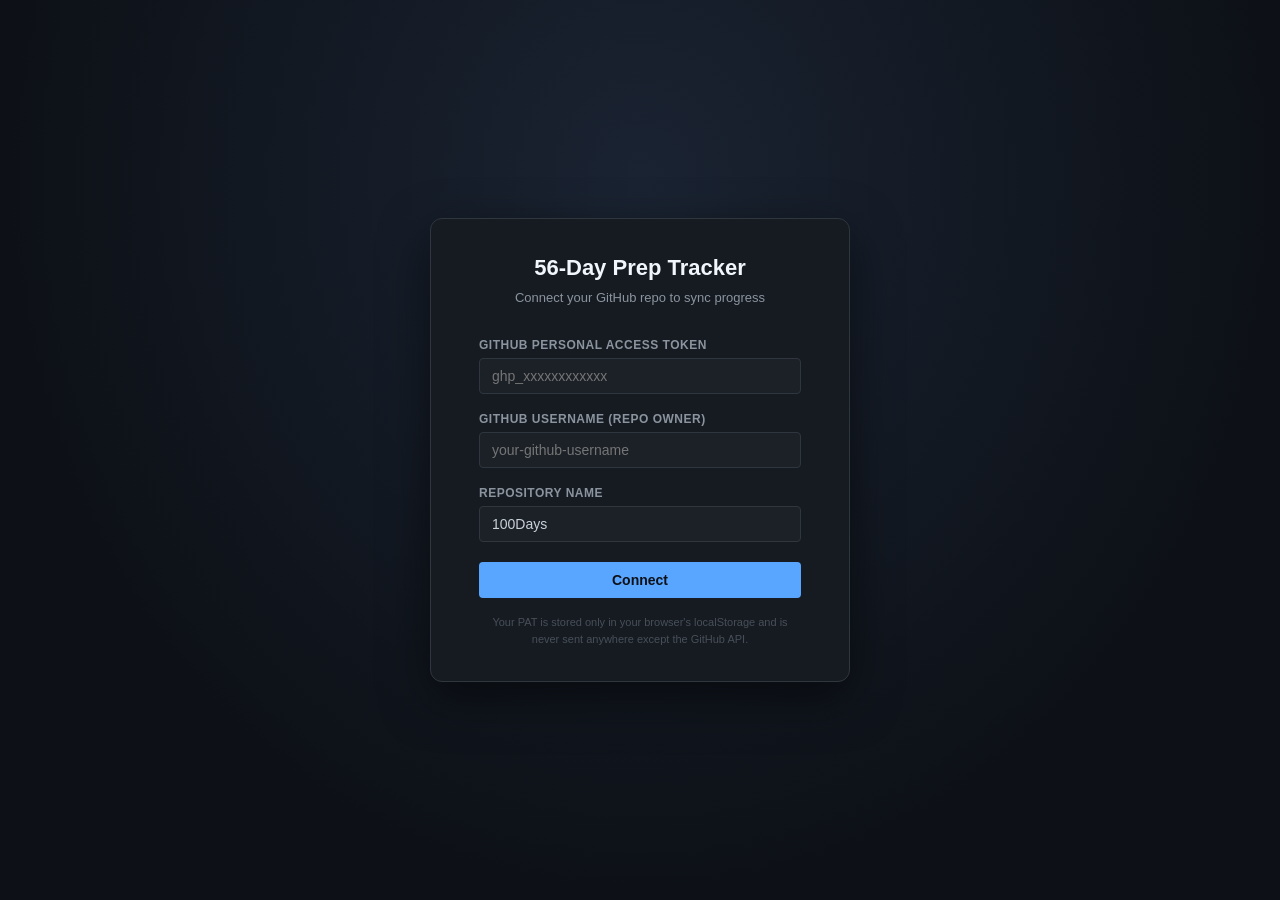
<file: index.html>
<!DOCTYPE html>
<html lang="en">
<head>
  <meta charset="UTF-8">
  <meta name="viewport" content="width=device-width, initial-scale=1.0">
  <meta name="description" content="56-Day Interview Prep Tracker — Track your DSA, theory, and review progress day by day.">
  <meta name="theme-color" content="#0d1117">
  <meta name="apple-mobile-web-app-capable" content="yes">
  <meta name="apple-mobile-web-app-status-bar-style" content="black-translucent">
  <meta name="apple-mobile-web-app-title" content="PrepTracker">
  <link rel="apple-touch-icon" href="icon-192.png">
  <title>56-Day Prep Tracker</title>
  <link rel="stylesheet" href="app.css">
</head>
<body>

<noscript>
  <div style="text-align:center;padding:80px 24px;font-family:sans-serif;background:#0d1117;color:#c9d1d9;min-height:100vh;">
    <h1 style="font-size:24px;margin-bottom:12px;">JavaScript Required</h1>
    <p>56-Day Prep Tracker requires JavaScript to run. Please enable JavaScript in your browser settings.</p>
  </div>
</noscript>

<!-- ── Offline banner ──────────────────────────────────────── -->
<div id="offline-banner" class="hidden" role="status" aria-live="polite">
  <span>⚠ You're offline — changes will sync when reconnected</span>
</div>

<!-- ══════════════════════════════════════════════════════════
     LOGIN SCREEN
══════════════════════════════════════════════════════════ -->
<div id="login-screen">
  <div class="login-card">
    <h1>56-Day Prep Tracker</h1>
    <p class="login-subtitle">Connect your GitHub repo to sync progress</p>

    <div id="login-error" class="login-error" role="alert" aria-live="assertive"></div>

    <form id="login-form" novalidate>
      <div class="form-group">
        <label for="input-pat">GitHub Personal Access Token</label>
        <input
          type="password"
          id="input-pat"
          placeholder="ghp_xxxxxxxxxxxx"
          autocomplete="off"
          required
          aria-describedby="pat-hint"
        >
      </div>
      <div class="form-group">
        <label for="input-owner">GitHub Username (repo owner)</label>
        <input
          type="text"
          id="input-owner"
          placeholder="your-github-username"
          autocomplete="off"
          required
        >
      </div>
      <div class="form-group">
        <label for="input-repo">Repository Name</label>
        <input
          type="text"
          id="input-repo"
          placeholder="100Days"
          value="100Days"
          autocomplete="off"
          required
        >
      </div>
      <button type="submit" class="btn-primary" id="btn-connect">Connect</button>
    </form>

    <p class="login-note" id="pat-hint">Your PAT is stored only in your browser's localStorage and is never sent anywhere except the GitHub API.</p>
  </div>
</div>

<!-- ══════════════════════════════════════════════════════════
     MAIN APP
══════════════════════════════════════════════════════════ -->
<div id="app" class="hidden">

  <!-- ── Loading overlay ────────────────────────────────── -->
  <div id="loading-overlay" class="hidden">
    <div class="loading-spinner">⟳</div>
    <div class="loading-text">Loading progress…</div>
  </div>

  <!-- ── Header ─────────────────────────────────────────── -->
  <header id="app-header">
    <!-- Mobile hamburger -->
    <button class="btn-hamburger" id="btn-hamburger" aria-label="Toggle sidebar" aria-expanded="false" aria-controls="sidebar">
      <span></span><span></span><span></span>
    </button>

    <div class="header-title">
      <span>56-Day Prep</span>
    </div>

    <div class="header-center">
      <div class="day-counter" id="header-day-info">Day <span>1</span> / 56</div>
      <div class="header-progress-wrap">
        <div class="progress-bar-outer" role="progressbar" aria-valuemin="0" aria-valuemax="100" aria-valuenow="0" aria-label="Overall progress">
          <div class="progress-bar-inner" id="header-progress-bar" style="width:0%"></div>
        </div>
        <div class="progress-pct" id="header-progress-pct">0%</div>
      </div>
    </div>

    <div class="header-right">
      <div class="streak-badge" id="header-streak" title="Current streak">🔥 0</div>
      <div class="last-synced" id="last-synced" title="Last synced time"></div>
      <button class="btn-sync" id="btn-sync" title="Sync to GitHub (Ctrl+S)">↑ Sync</button>
      <button class="btn-ghost" id="btn-logout">Logout</button>
    </div>
  </header>

  <!-- ── Sidebar overlay (mobile) ──────────────────────── -->
  <div id="sidebar-overlay" class="hidden" aria-hidden="true"></div>

  <!-- ── App Body ───────────────────────────────────────── -->
  <div id="app-body">

    <!-- Sidebar -->
    <nav id="sidebar" aria-label="Day navigation">
      <!-- Search -->
      <div class="sidebar-search-wrap">
        <input
          type="search"
          id="sidebar-search"
          class="sidebar-search"
          placeholder="Search days…"
          aria-label="Search days by keyword"
          autocomplete="off"
        >
      </div>
      <!-- Day list rendered by App.Render.sidebar() -->
      <div id="sidebar-list"></div>
    </nav>

    <!-- Main Content -->
    <main id="main-content">

      <!-- Tab Bar -->
      <div class="tab-bar" role="tablist" aria-label="Content tabs">
        <button class="tab-btn active" role="tab" aria-selected="true"  data-tab="today"    id="tab-today">Today</button>
        <button class="tab-btn"        role="tab" aria-selected="false" data-tab="problems" id="tab-problems">All Problems</button>
        <button class="tab-btn"        role="tab" aria-selected="false" data-tab="patterns" id="tab-patterns">DSA Notes</button>
      </div>

      <!-- ── TODAY TAB ───────────────────────────────────── -->
      <div id="day-view" role="tabpanel" aria-labelledby="tab-today">
        <!-- Rendered by App.Render.dayView() -->
      </div>

      <!-- ── ALL PROBLEMS TAB ────────────────────────────── -->
      <div id="all-problems-view" role="tabpanel" aria-labelledby="tab-problems" class="hidden">
        <!-- Rendered by App.Render.allProblems() -->
      </div>

      <!-- ── DSA NOTES TAB ──────────────────────────────── -->
      <div id="dsa-notes-view" role="tabpanel" aria-labelledby="tab-patterns" class="hidden">
        <div id="patterns-grid" class="patterns-grid">
          <!-- Rendered by App.Render.patternCards() -->
        </div>
      </div>

    </main>
  </div>

  <!-- Save status indicator -->
  <div id="save-status" aria-live="polite"></div>

  <!-- Toast container — stacking toasts rendered here -->
  <div id="toast-container" aria-live="assertive" aria-atomic="false"></div>

</div>

<!-- ════════════════════════════════════════════════════════
     Scripts — load data files first, then app logic
════════════════════════════════════════════════════════ -->
<script src="github-api.js"></script>
<script src="markdown.js"></script>
<script src="checklist-data.js"></script>
<script src="app.js"></script>

</body>
</html>
</file>
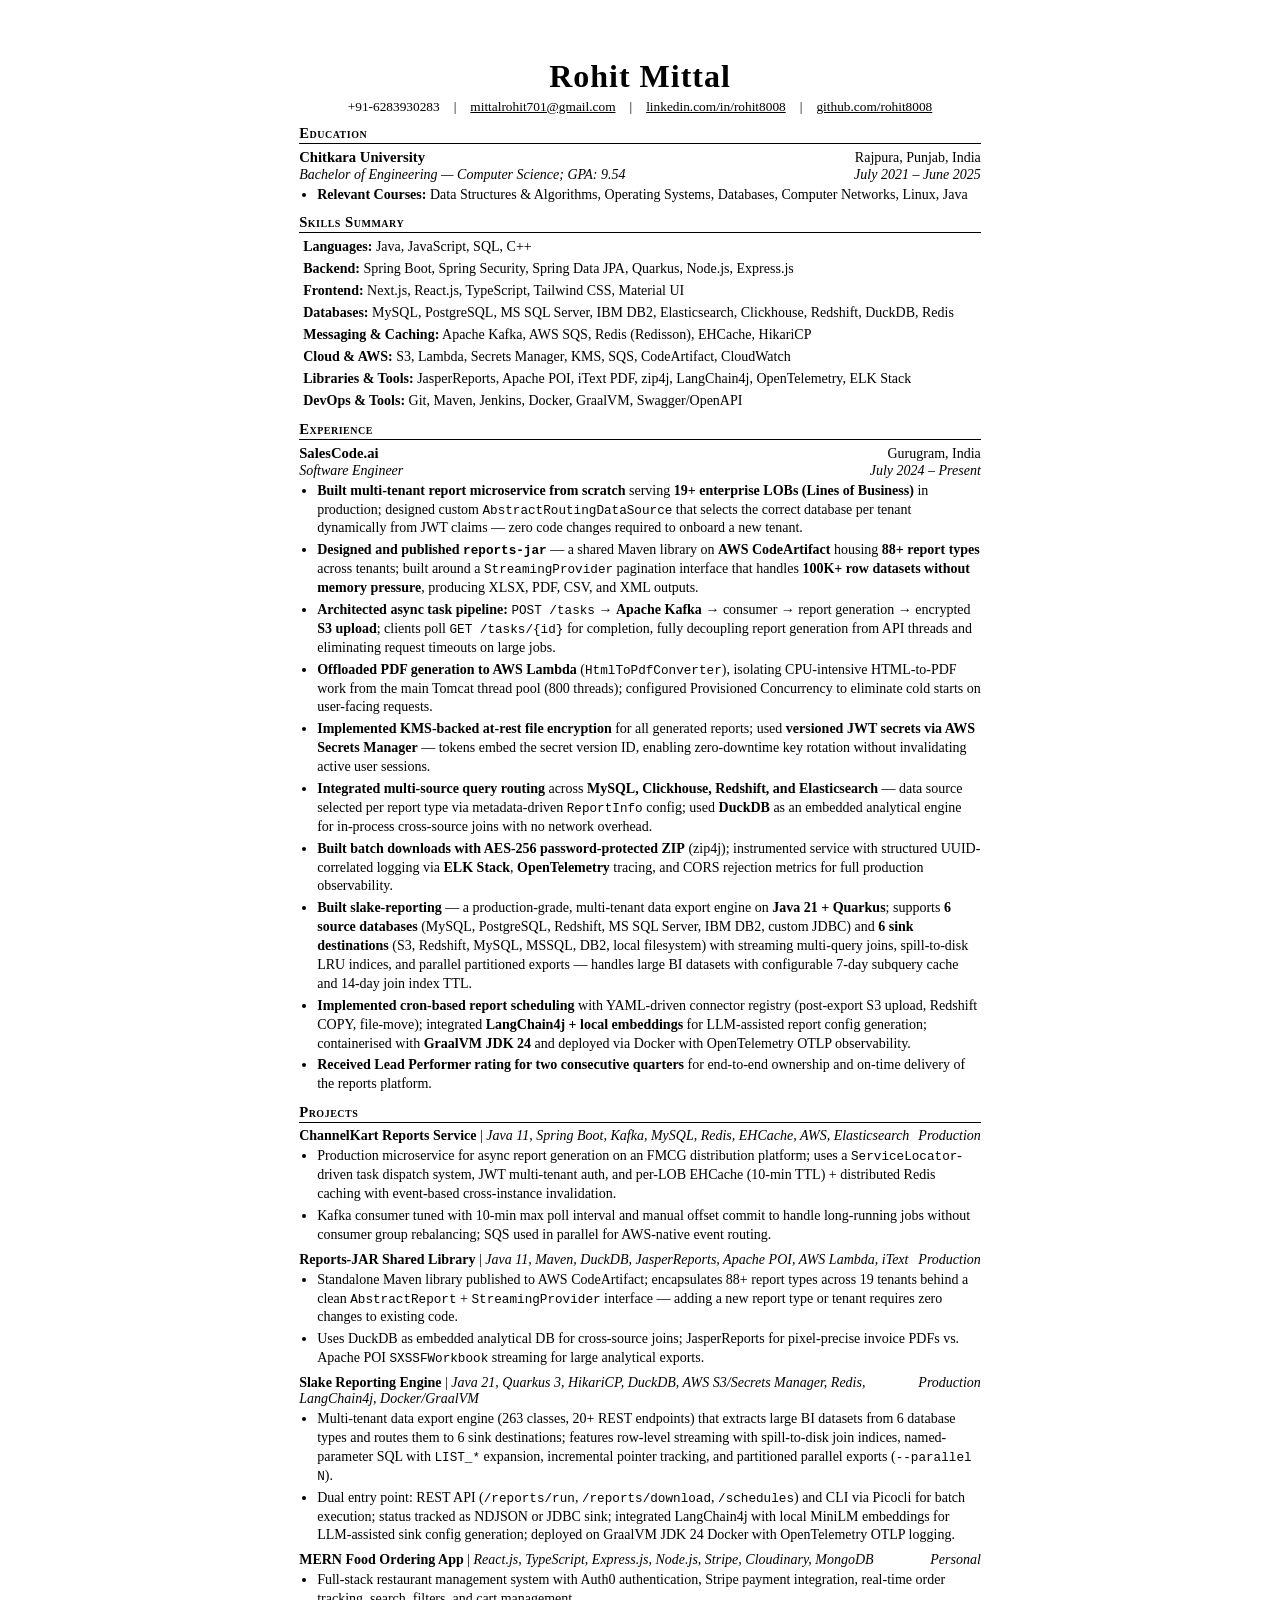
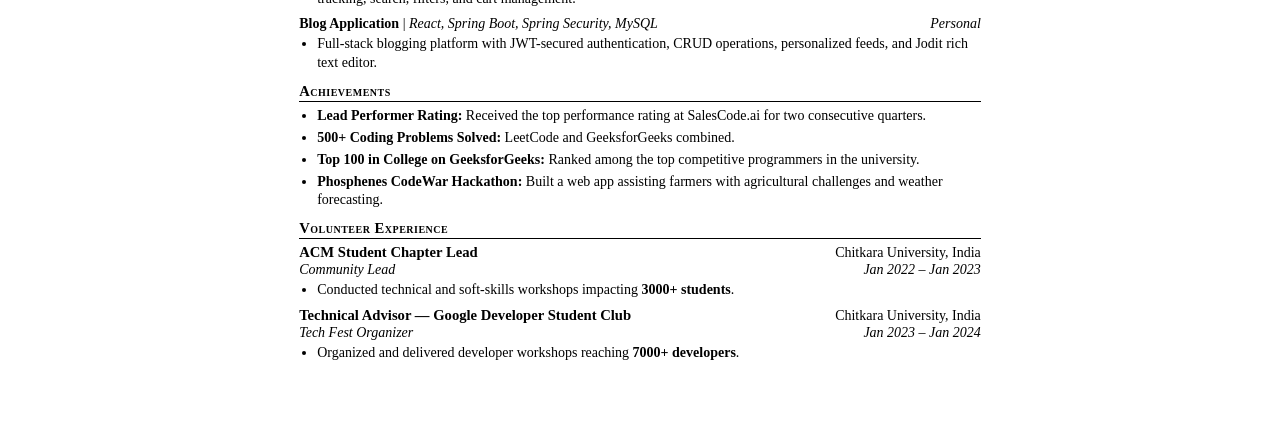
<file: ResumeRohit_Updated.html>
<!DOCTYPE html>
<html lang="en">
<head>
<meta charset="UTF-8">
<meta name="viewport" content="width=device-width, initial-scale=1.0">
<title>Rohit Mittal — Resume</title>
<style>
  * { margin: 0; padding: 0; box-sizing: border-box; }

  body {
    font-family: "Times New Roman", Times, serif;
    font-size: 11pt;
    color: #000;
    background: #fff;
    padding: 0.6in 0.7in;
    max-width: 8.5in;
    margin: 0 auto;
  }

  /* ── HEADER ── */
  .header { text-align: center; margin-bottom: 6px; }
  .header h1 { font-size: 24pt; font-weight: bold; letter-spacing: 1px; }
  .header .contact {
    font-size: 10pt;
    margin-top: 4px;
    display: flex;
    justify-content: center;
    gap: 14px;
    flex-wrap: wrap;
  }
  .header .contact a { color: #000; text-decoration: underline; }

  /* ── SECTION ── */
  section { margin-top: 10px; }
  .section-title {
    font-size: 11pt;
    font-variant: small-caps;
    letter-spacing: 0.5px;
    border-bottom: 1px solid #000;
    padding-bottom: 1px;
    margin-bottom: 5px;
    font-weight: bold;
  }

  /* ── TWO-COL ROW (org + location / role + date) ── */
  .row {
    display: flex;
    justify-content: space-between;
    align-items: baseline;
  }
  .row .left { font-weight: bold; }
  .row .right { font-size: 10.5pt; white-space: nowrap; }
  .row-sub {
    display: flex;
    justify-content: space-between;
    align-items: baseline;
    margin-top: 1px;
    margin-bottom: 3px;
  }
  .row-sub .left { font-style: italic; font-size: 10.5pt; }
  .row-sub .right { font-style: italic; font-size: 10.5pt; white-space: nowrap; }

  /* ── BULLET LIST ── */
  ul { padding-left: 18px; margin: 3px 0; }
  ul li { font-size: 10.5pt; margin-bottom: 3px; line-height: 1.35; }

  /* ── SKILLS TABLE ── */
  .skills-table { padding-left: 4px; }
  .skills-table p { font-size: 10.5pt; margin-bottom: 3px; line-height: 1.35; }

  /* ── PROJECT HEADING ── */
  .project-row {
    display: flex;
    justify-content: space-between;
    align-items: baseline;
    margin-bottom: 3px;
  }
  .project-row .proj-title { font-size: 10.5pt; }
  .project-row .proj-date { font-size: 10.5pt; white-space: nowrap; }

  /* ── ENTRY SPACING ── */
  .entry { margin-bottom: 7px; }
  .project-entry { margin-bottom: 7px; }

  /* ── PRINT ── */
  @media print {
    body { padding: 0.5in 0.6in; }
    a { color: #000; }
  }

  code {
    font-family: "Courier New", monospace;
    font-size: 9.5pt;
    background: none;
  }
</style>
</head>
<body>

<!-- HEADER -->
<div class="header">

  <h1>Rohit Mittal</h1>
  <div class="contact">
    <span>+91-6283930283</span>
    <span>|</span>
    <a href="mailto:mittalrohit701@gmail.com">mittalrohit701@gmail.com</a>
    <span>|</span>
    <a href="https://linkedin.com/in/rohit8008">linkedin.com/in/rohit8008</a>
    <span>|</span>
    <a href="https://github.com/rohit8008">github.com/rohit8008</a>
  </div>
</div>

<!-- EDUCATION -->
<section>
  <div class="section-title">Education</div>
  <div class="entry">
    <div class="row">
      <span class="left">Chitkara University</span>
      <span class="right">Rajpura, Punjab, India</span>
    </div>
    <div class="row-sub">
      <span class="left">Bachelor of Engineering — Computer Science; GPA: 9.54</span>
      <span class="right">July 2021 – June 2025</span>
    </div>
    <ul>
      <li><strong>Relevant Courses:</strong> Data Structures &amp; Algorithms, Operating Systems, Databases, Computer Networks, Linux, Java</li>
    </ul>
  </div>
</section>

<!-- SKILLS -->
<section>
  <div class="section-title">Skills Summary</div>
  <div class="skills-table">
    <p><strong>Languages:</strong> Java, JavaScript, SQL, C++</p>
    <p><strong>Backend:</strong> Spring Boot, Spring Security, Spring Data JPA, Quarkus, Node.js, Express.js</p>
    <p><strong>Frontend:</strong> Next.js, React.js, TypeScript, Tailwind CSS, Material UI</p>
    <p><strong>Databases:</strong> MySQL, PostgreSQL, MS SQL Server, IBM DB2, Elasticsearch, Clickhouse, Redshift, DuckDB, Redis</p>
    <p><strong>Messaging &amp; Caching:</strong> Apache Kafka, AWS SQS, Redis (Redisson), EHCache, HikariCP</p>
    <p><strong>Cloud &amp; AWS:</strong> S3, Lambda, Secrets Manager, KMS, SQS, CodeArtifact, CloudWatch</p>
    <p><strong>Libraries &amp; Tools:</strong> JasperReports, Apache POI, iText PDF, zip4j, LangChain4j, OpenTelemetry, ELK Stack</p>
    <p><strong>DevOps &amp; Tools:</strong> Git, Maven, Jenkins, Docker, GraalVM, Swagger/OpenAPI</p>
  </div>
</section>

<!-- EXPERIENCE -->
<section>
  <div class="section-title">Experience</div>
  <div class="entry">
    <div class="row">
      <span class="left">SalesCode.ai</span>
      <span class="right">Gurugram, India</span>
    </div>
    <div class="row-sub">
      <span class="left">Software Engineer</span>
      <span class="right">July 2024 – Present</span>
    </div>
    <ul>
      <li>
        <strong>Built multi-tenant report microservice from scratch</strong> serving <strong>19+ enterprise LOBs (Lines of Business)</strong> in production; designed custom <code>AbstractRoutingDataSource</code> that selects the correct database per tenant dynamically from JWT claims — zero code changes required to onboard a new tenant.
      </li>
      <li>
        <strong>Designed and published <code>reports-jar</code></strong> — a shared Maven library on <strong>AWS CodeArtifact</strong> housing <strong>88+ report types</strong> across tenants; built around a <code>StreamingProvider</code> pagination interface that handles <strong>100K+ row datasets without memory pressure</strong>, producing XLSX, PDF, CSV, and XML outputs.
      </li>
      <li>
        <strong>Architected async task pipeline:</strong> <code>POST /tasks</code> → <strong>Apache Kafka</strong> → consumer → report generation → encrypted <strong>S3 upload</strong>; clients poll <code>GET /tasks/{id}</code> for completion, fully decoupling report generation from API threads and eliminating request timeouts on large jobs.
      </li>
      <li>
        <strong>Offloaded PDF generation to AWS Lambda</strong> (<code>HtmlToPdfConverter</code>), isolating CPU-intensive HTML-to-PDF work from the main Tomcat thread pool (800 threads); configured Provisioned Concurrency to eliminate cold starts on user-facing requests.
      </li>
      <li>
        <strong>Implemented KMS-backed at-rest file encryption</strong> for all generated reports; used <strong>versioned JWT secrets via AWS Secrets Manager</strong> — tokens embed the secret version ID, enabling zero-downtime key rotation without invalidating active user sessions.
      </li>
      <li>
        <strong>Integrated multi-source query routing</strong> across <strong>MySQL, Clickhouse, Redshift, and Elasticsearch</strong> — data source selected per report type via metadata-driven <code>ReportInfo</code> config; used <strong>DuckDB</strong> as an embedded analytical engine for in-process cross-source joins with no network overhead.
      </li>
      <li>
        <strong>Built batch downloads with AES-256 password-protected ZIP</strong> (zip4j); instrumented service with structured UUID-correlated logging via <strong>ELK Stack</strong>, <strong>OpenTelemetry</strong> tracing, and CORS rejection metrics for full production observability.
      </li>
      <li>
        <strong>Built slake-reporting</strong> — a production-grade, multi-tenant data export engine on <strong>Java 21 + Quarkus</strong>; supports <strong>6 source databases</strong> (MySQL, PostgreSQL, Redshift, MS SQL Server, IBM DB2, custom JDBC) and <strong>6 sink destinations</strong> (S3, Redshift, MySQL, MSSQL, DB2, local filesystem) with streaming multi-query joins, spill-to-disk LRU indices, and parallel partitioned exports — handles large BI datasets with configurable 7-day subquery cache and 14-day join index TTL.
      </li>
      <li>
        <strong>Implemented cron-based report scheduling</strong> with YAML-driven connector registry (post-export S3 upload, Redshift COPY, file-move); integrated <strong>LangChain4j + local embeddings</strong> for LLM-assisted report config generation; containerised with <strong>GraalVM JDK 24</strong> and deployed via Docker with OpenTelemetry OTLP observability.
      </li>
      <li>
        <strong>Received Lead Performer rating for two consecutive quarters</strong> for end-to-end ownership and on-time delivery of the reports platform.
      </li>
    </ul>
  </div>
</section>

<!-- PROJECTS -->
<section>
  <div class="section-title">Projects</div>

  <div class="project-entry">
    <div class="project-row">
      <span class="proj-title"><strong>ChannelKart Reports Service</strong> | <em>Java 11, Spring Boot, Kafka, MySQL, Redis, EHCache, AWS, Elasticsearch</em></span>
      <span class="proj-date"><em>Production</em></span>
    </div>
    <ul>
      <li>Production microservice for async report generation on an FMCG distribution platform; uses a <code>ServiceLocator</code>-driven task dispatch system, JWT multi-tenant auth, and per-LOB EHCache (10-min TTL) + distributed Redis caching with event-based cross-instance invalidation.</li>
      <li>Kafka consumer tuned with 10-min max poll interval and manual offset commit to handle long-running jobs without consumer group rebalancing; SQS used in parallel for AWS-native event routing.</li>
    </ul>
  </div>

  <div class="project-entry">
    <div class="project-row">
      <span class="proj-title"><strong>Reports-JAR Shared Library</strong> | <em>Java 11, Maven, DuckDB, JasperReports, Apache POI, AWS Lambda, iText</em></span>
      <span class="proj-date"><em>Production</em></span>
    </div>
    <ul>
      <li>Standalone Maven library published to AWS CodeArtifact; encapsulates 88+ report types across 19 tenants behind a clean <code>AbstractReport</code> + <code>StreamingProvider</code> interface — adding a new report type or tenant requires zero changes to existing code.</li>
      <li>Uses DuckDB as embedded analytical DB for cross-source joins; JasperReports for pixel-precise invoice PDFs vs. Apache POI <code>SXSSFWorkbook</code> streaming for large analytical exports.</li>
    </ul>
  </div>

  <div class="project-entry">
    <div class="project-row">
      <span class="proj-title"><strong>Slake Reporting Engine</strong> | <em>Java 21, Quarkus 3, HikariCP, DuckDB, AWS S3/Secrets Manager, Redis, LangChain4j, Docker/GraalVM</em></span>
      <span class="proj-date"><em>Production</em></span>
    </div>
    <ul>
      <li>Multi-tenant data export engine (263 classes, 20+ REST endpoints) that extracts large BI datasets from 6 database types and routes them to 6 sink destinations; features row-level streaming with spill-to-disk join indices, named-parameter SQL with <code>LIST_*</code> expansion, incremental pointer tracking, and partitioned parallel exports (<code>--parallel N</code>).</li>
      <li>Dual entry point: REST API (<code>/reports/run</code>, <code>/reports/download</code>, <code>/schedules</code>) and CLI via Picocli for batch execution; status tracked as NDJSON or JDBC sink; integrated LangChain4j with local MiniLM embeddings for LLM-assisted sink config generation; deployed on GraalVM JDK 24 Docker with OpenTelemetry OTLP logging.</li>
    </ul>
  </div>

  <div class="project-entry">
    <div class="project-row">
      <span class="proj-title"><strong>MERN Food Ordering App</strong> | <em>React.js, TypeScript, Express.js, Node.js, Stripe, Cloudinary, MongoDB</em></span>
      <span class="proj-date"><em>Personal</em></span>
    </div>
    <ul>
      <li>Full-stack restaurant management system with Auth0 authentication, Stripe payment integration, real-time order tracking, search, filters, and cart management.</li>
    </ul>
  </div>

  <div class="project-entry">
    <div class="project-row">
      <span class="proj-title"><strong>Blog Application</strong> | <em>React, Spring Boot, Spring Security, MySQL</em></span>
      <span class="proj-date"><em>Personal</em></span>
    </div>
    <ul>
      <li>Full-stack blogging platform with JWT-secured authentication, CRUD operations, personalized feeds, and Jodit rich text editor.</li>
    </ul>
  </div>

</section>

<!-- ACHIEVEMENTS -->
<section>
  <div class="section-title">Achievements</div>
  <ul>
    <li><strong>Lead Performer Rating:</strong> Received the top performance rating at SalesCode.ai for two consecutive quarters.</li>
    <li><strong>500+ Coding Problems Solved:</strong> LeetCode and GeeksforGeeks combined.</li>
    <li><strong>Top 100 in College on GeeksforGeeks:</strong> Ranked among the top competitive programmers in the university.</li>
    <li><strong>Phosphenes CodeWar Hackathon:</strong> Built a web app assisting farmers with agricultural challenges and weather forecasting.</li>
  </ul>
</section>

<!-- VOLUNTEER -->
<section>
  <div class="section-title">Volunteer Experience</div>

  <div class="entry">
    <div class="row">
      <span class="left">ACM Student Chapter Lead</span>
      <span class="right">Chitkara University, India</span>
    </div>
    <div class="row-sub">
      <span class="left">Community Lead</span>
      <span class="right">Jan 2022 – Jan 2023</span>
    </div>
    <ul>
      <li>Conducted technical and soft-skills workshops impacting <strong>3000+ students</strong>.</li>
    </ul>
  </div>

  <div class="entry">
    <div class="row">
      <span class="left">Technical Advisor — Google Developer Student Club</span>
      <span class="right">Chitkara University, India</span>
    </div>
    <div class="row-sub">
      <span class="left">Tech Fest Organizer</span>
      <span class="right">Jan 2023 – Jan 2024</span>
    </div>
    <ul>
      <li>Organized and delivered developer workshops reaching <strong>7000+ developers</strong>.</li>
    </ul>
  </div>

</section>

</body>
</html>
</file>
<file: app.css>
/* ============================================================
   app.css — Dark theme for 56-Day Prep Tracker
   Enterprise edition: CSS custom properties, spacing scale,
   focus-visible, smooth transitions, mobile, print styles.
   ============================================================ */

/* ── Custom Properties ─────────────────────────────────────── */
:root {
  /* Colours */
  --bg-primary:    #0d1117;
  --bg-secondary:  #161b22;
  --bg-tertiary:   #1c2128;
  --border:        #30363d;
  --border-light:  #21262d;
  --accent:        #58a6ff;
  --accent-hover:  #79b8ff;
  --success:       #3fb950;
  --warning:       #d29922;
  --danger:        #f85149;
  --info:          #58a6ff;
  --text-primary:  #c9d1d9;
  --text-secondary:#8b949e;
  --text-muted:    #484f58;
  --text-bright:   #f0f6fc;

  /* Toast colours */
  --toast-success-bg:  #1a3a22;
  --toast-success-bdr: #3fb950;
  --toast-error-bg:    #3a1a1a;
  --toast-error-bdr:   #f85149;
  --toast-info-bg:     #1a2a3a;
  --toast-info-bdr:    #58a6ff;

  /* Radius */
  --radius-sm: 4px;
  --radius-md: 8px;
  --radius-lg: 12px;

  /* Spacing scale — 4-based */
  --sp-1:  4px;
  --sp-2:  8px;
  --sp-3:  12px;
  --sp-4:  16px;
  --sp-6:  24px;
  --sp-8:  32px;

  /* Typography */
  --font-sans: -apple-system, BlinkMacSystemFont, 'Segoe UI', Helvetica, Arial, sans-serif;
  --font-mono: 'SFMono-Regular', 'Consolas', 'Liberation Mono', Menlo, monospace;

  /* Layout */
  --sidebar-width: 240px;
  --header-height: 54px;

  /* Transitions */
  --transition-fast: 0.12s ease;
  --transition-base: 0.20s ease;
  --transition-slow: 0.35s ease;
}

/* ── Reset ─────────────────────────────────────────────────── */
*, *::before, *::after { box-sizing: border-box; margin: 0; padding: 0; }
html { font-size: 14px; scroll-behavior: smooth; }
body {
  font-family: var(--font-sans);
  background: var(--bg-primary);
  color: var(--text-primary);
  min-height: 100vh;
  line-height: 1.5;
}
a {
  color: var(--accent);
  text-decoration: none;
  transition: color var(--transition-fast);
}
a:hover { text-decoration: underline; color: var(--accent-hover); }
button { cursor: pointer; font-family: inherit; }
input, textarea, select { font-family: inherit; }
ul { list-style: none; }

/* ── Focus-visible accessibility ───────────────────────────── */
:focus-visible {
  outline: 2px solid var(--accent);
  outline-offset: 2px;
  border-radius: var(--radius-sm);
}

/* ── Utilities ─────────────────────────────────────────────── */
.hidden { display: none !important; }
.sr-only {
  position: absolute;
  width: 1px; height: 1px;
  overflow: hidden;
  clip: rect(0,0,0,0);
  white-space: nowrap;
}

/* ── Scrollbar ─────────────────────────────────────────────── */
::-webkit-scrollbar { width: 6px; height: 6px; }
::-webkit-scrollbar-track { background: var(--bg-primary); }
::-webkit-scrollbar-thumb {
  background: var(--border);
  border-radius: 3px;
  transition: background var(--transition-fast);
}
::-webkit-scrollbar-thumb:hover { background: var(--text-muted); }

/* ── Offline Banner ─────────────────────────────────────────── */
#offline-banner {
  position: fixed;
  top: 0;
  left: 0;
  right: 0;
  z-index: 2000;
  background: #3a2a00;
  border-bottom: 1px solid var(--warning);
  color: var(--warning);
  font-size: 12px;
  font-weight: 600;
  text-align: center;
  padding: var(--sp-2) var(--sp-4);
  transition: transform var(--transition-base);
}
#offline-banner.hidden { display: none !important; }

/* ══════════════════════════════════════════════════════════════
   LOGIN SCREEN
══════════════════════════════════════════════════════════════ */
#login-screen {
  min-height: 100vh;
  display: flex;
  align-items: center;
  justify-content: center;
  background: radial-gradient(ellipse at 50% 20%, #1a2332 0%, var(--bg-primary) 70%);
  padding: var(--sp-4);
}
.login-card {
  background: var(--bg-secondary);
  border: 1px solid var(--border);
  border-radius: var(--radius-lg);
  padding: var(--sp-8) 48px;
  width: 100%;
  max-width: 420px;
  box-shadow: 0 16px 48px rgba(0,0,0,.5);
}
.login-card h1 {
  font-size: 22px;
  font-weight: 700;
  color: var(--text-bright);
  text-align: center;
  margin-bottom: var(--sp-1);
}
.login-subtitle {
  text-align: center;
  color: var(--text-secondary);
  font-size: 13px;
  margin-bottom: 28px;
}
.form-group { margin-bottom: var(--sp-4); }
.form-group label {
  display: block;
  font-size: 12px;
  font-weight: 600;
  color: var(--text-secondary);
  text-transform: uppercase;
  letter-spacing: .5px;
  margin-bottom: var(--sp-1);
}
.form-group input {
  width: 100%;
  background: var(--bg-tertiary);
  border: 1px solid var(--border);
  border-radius: var(--radius-sm);
  color: var(--text-primary);
  padding: 9px var(--sp-3);
  font-size: 14px;
  transition: border-color var(--transition-fast), box-shadow var(--transition-fast);
}
.form-group input:hover { border-color: var(--text-muted); }
.form-group input:focus {
  outline: none;
  border-color: var(--accent);
  box-shadow: 0 0 0 3px rgba(88,166,255,.15);
}
.btn-primary {
  width: 100%;
  background: var(--accent);
  color: #0d1117;
  border: none;
  border-radius: var(--radius-sm);
  padding: 10px;
  font-size: 14px;
  font-weight: 600;
  transition: background var(--transition-fast), transform var(--transition-fast);
  margin-top: var(--sp-1);
}
.btn-primary:hover  { background: var(--accent-hover); }
.btn-primary:active { transform: scale(.98); }
.btn-primary:disabled { opacity: .5; cursor: not-allowed; }
.login-note {
  text-align: center;
  font-size: 11px;
  color: var(--text-muted);
  margin-top: var(--sp-4);
  line-height: 1.6;
}
.login-error {
  background: rgba(248,81,73,.1);
  border: 1px solid rgba(248,81,73,.3);
  border-radius: var(--radius-sm);
  color: var(--danger);
  padding: var(--sp-2) var(--sp-3);
  font-size: 12px;
  margin-bottom: var(--sp-3);
  display: none;
}

/* ══════════════════════════════════════════════════════════════
   LOADING OVERLAY
══════════════════════════════════════════════════════════════ */
#loading-overlay {
  position: fixed;
  inset: 0;
  z-index: 9999;
  background: var(--bg-primary);
  display: flex;
  align-items: center;
  justify-content: center;
  flex-direction: column;
  gap: var(--sp-3);
  font-size: 14px;
  color: var(--text-secondary);
}
#loading-overlay.hidden { display: none !important; }
.loading-spinner {
  font-size: 28px;
  animation: spin .8s linear infinite;
}
.loading-text { font-size: 13px; color: var(--text-secondary); }

/* Skeleton shimmer for card placeholders */
.skeleton-card {
  background: var(--bg-secondary);
  border: 1px solid var(--border);
  border-radius: var(--radius-md);
  margin-bottom: var(--sp-4);
  overflow: hidden;
}
.skeleton-line {
  height: 14px;
  border-radius: var(--radius-sm);
  background: linear-gradient(
    90deg,
    var(--bg-tertiary) 25%,
    var(--border-light) 50%,
    var(--bg-tertiary) 75%
  );
  background-size: 400% 100%;
  animation: shimmer 1.4s ease infinite;
}
.skeleton-header {
  padding: var(--sp-3) var(--sp-4);
  border-bottom: 1px solid var(--border);
  background: var(--bg-tertiary);
}
.skeleton-header .skeleton-line { width: 40%; height: 12px; }
.skeleton-body { padding: var(--sp-3) var(--sp-4); }
.skeleton-body .skeleton-line { margin-bottom: var(--sp-2); }
.skeleton-body .skeleton-line:nth-child(1) { width: 90%; }
.skeleton-body .skeleton-line:nth-child(2) { width: 75%; }
.skeleton-body .skeleton-line:nth-child(3) { width: 82%; }
.skeleton-body .skeleton-line:nth-child(4) { width: 60%; }

@keyframes shimmer {
  0%   { background-position: 100% 0; }
  100% { background-position: -100% 0; }
}
@keyframes spin { from { transform: rotate(0deg); } to { transform: rotate(360deg); } }

/* ══════════════════════════════════════════════════════════════
   MAIN APP LAYOUT
══════════════════════════════════════════════════════════════ */
#app { display: flex; flex-direction: column; min-height: 100vh; }

/* ── Header ────────────────────────────────────────────────── */
#app-header {
  position: sticky;
  top: 0;
  z-index: 100;
  height: var(--header-height);
  background: var(--bg-secondary);
  border-bottom: 1px solid var(--border);
  display: flex;
  align-items: center;
  padding: 0 var(--sp-4);
  gap: var(--sp-4);
}
.header-title {
  font-size: 15px;
  font-weight: 700;
  color: var(--text-bright);
  white-space: nowrap;
  display: flex;
  align-items: center;
  gap: var(--sp-2);
  flex-shrink: 0;
}
.header-center {
  flex: 1;
  display: flex;
  align-items: center;
  gap: var(--sp-3);
  justify-content: center;
  min-width: 0;
}
.day-counter {
  font-size: 13px;
  color: var(--text-secondary);
  white-space: nowrap;
  flex-shrink: 0;
}
.day-counter span { color: var(--text-bright); font-weight: 600; }
.header-progress-wrap {
  display: flex;
  align-items: center;
  gap: var(--sp-2);
  min-width: 120px;
  flex: 1;
  max-width: 200px;
}
.progress-bar-outer {
  flex: 1;
  height: 6px;
  background: var(--bg-tertiary);
  border-radius: 3px;
  overflow: hidden;
}
.progress-bar-inner {
  height: 100%;
  background: var(--accent);
  border-radius: 3px;
  transition: width var(--transition-slow);
}
.progress-pct {
  font-size: 11px;
  color: var(--text-secondary);
  white-space: nowrap;
  min-width: 30px;
  text-align: right;
  flex-shrink: 0;
}
.header-right {
  display: flex;
  align-items: center;
  gap: var(--sp-2);
  white-space: nowrap;
  flex-shrink: 0;
}
.streak-badge {
  font-size: 13px;
  font-weight: 600;
  color: var(--warning);
  display: flex;
  align-items: center;
  gap: 3px;
}
.last-synced {
  font-size: 10px;
  color: var(--text-muted);
  white-space: nowrap;
}
.btn-ghost {
  background: none;
  border: 1px solid var(--border);
  border-radius: var(--radius-sm);
  color: var(--text-secondary);
  padding: 5px 10px;
  font-size: 12px;
  transition: border-color var(--transition-fast), color var(--transition-fast), background var(--transition-fast);
}
.btn-ghost:hover { border-color: var(--text-secondary); color: var(--text-primary); background: rgba(255,255,255,.04); }
.btn-sync {
  background: none;
  border: 1px solid var(--accent);
  border-radius: var(--radius-sm);
  color: var(--accent);
  padding: 5px 12px;
  font-size: 12px;
  font-weight: 600;
  cursor: pointer;
  transition: background var(--transition-fast), color var(--transition-fast);
}
.btn-sync:hover  { background: var(--accent); color: #fff; }
.btn-sync:disabled { opacity: .6; cursor: not-allowed; }

/* Hamburger button (mobile only) */
.btn-hamburger {
  display: none;
  flex-direction: column;
  justify-content: center;
  gap: 5px;
  background: none;
  border: none;
  padding: var(--sp-1);
  width: 32px;
  height: 32px;
  flex-shrink: 0;
}
.btn-hamburger span {
  display: block;
  height: 2px;
  background: var(--text-secondary);
  border-radius: 1px;
  transition: all var(--transition-base);
  transform-origin: center;
}
.btn-hamburger.open span:nth-child(1) { transform: translateY(7px) rotate(45deg); }
.btn-hamburger.open span:nth-child(2) { opacity: 0; transform: scaleX(0); }
.btn-hamburger.open span:nth-child(3) { transform: translateY(-7px) rotate(-45deg); }

/* ── Body Layout ───────────────────────────────────────────── */
#app-body {
  display: flex;
  flex: 1;
  overflow: hidden;
}

/* ── Sidebar overlay (mobile) ──────────────────────────────── */
#sidebar-overlay {
  display: none;
  position: fixed;
  inset: 0;
  z-index: 199;
  background: rgba(0,0,0,.6);
  backdrop-filter: blur(2px);
  animation: fadeIn var(--transition-base);
}
#sidebar-overlay.visible { display: block; }
@keyframes fadeIn { from { opacity: 0; } to { opacity: 1; } }

/* ── Sidebar ───────────────────────────────────────────────── */
#sidebar {
  width: var(--sidebar-width);
  flex-shrink: 0;
  background: var(--bg-secondary);
  border-right: 1px solid var(--border);
  overflow-y: auto;
  height: calc(100vh - var(--header-height));
  position: sticky;
  top: var(--header-height);
  display: flex;
  flex-direction: column;
  transition: transform var(--transition-base);
}

/* Sidebar search */
.sidebar-search-wrap {
  padding: var(--sp-2) var(--sp-3);
  border-bottom: 1px solid var(--border-light);
  flex-shrink: 0;
  background: var(--bg-secondary);
  position: sticky;
  top: 0;
  z-index: 2;
}
.sidebar-search {
  width: 100%;
  background: var(--bg-tertiary);
  border: 1px solid var(--border);
  border-radius: var(--radius-sm);
  color: var(--text-primary);
  padding: 5px var(--sp-2);
  font-size: 12px;
  transition: border-color var(--transition-fast);
}
.sidebar-search:focus {
  outline: none;
  border-color: var(--accent);
}
.sidebar-search::placeholder { color: var(--text-muted); }

#sidebar-list { flex: 1; overflow-y: auto; }

.sidebar-week { padding: 0; }
.sidebar-week-header {
  padding: 10px var(--sp-3) var(--sp-1);
  font-size: 10px;
  font-weight: 700;
  color: var(--text-muted);
  text-transform: uppercase;
  letter-spacing: .8px;
  border-top: 1px solid var(--border-light);
  margin-top: var(--sp-1);
}
.sidebar-week:first-child .sidebar-week-header { border-top: none; margin-top: 0; }
.sidebar-day-item {
  display: flex;
  align-items: center;
  gap: var(--sp-2);
  padding: 6px var(--sp-3);
  cursor: pointer;
  transition: background var(--transition-fast);
  user-select: none;
  border-right: 2px solid transparent;
}
.sidebar-day-item:hover { background: rgba(88,166,255,.06); }
.sidebar-day-item.active {
  background: rgba(88,166,255,.12);
  border-right-color: var(--accent);
}
.sidebar-day-item.today .day-label { color: var(--accent); font-weight: 600; }
.sidebar-day-item.hidden-by-search { display: none; }
.day-label {
  font-size: 12px;
  color: var(--text-secondary);
  white-space: nowrap;
  overflow: hidden;
  text-overflow: ellipsis;
  flex: 1;
  line-height: 1.3;
}
.day-dot {
  width: 7px;
  height: 7px;
  border-radius: 50%;
  flex-shrink: 0;
  border: 1px solid var(--border);
  background: transparent;
  transition: background var(--transition-fast), border-color var(--transition-fast);
}
.day-dot.partial  { background: var(--warning); border-color: var(--warning); }
.day-dot.complete { background: var(--success);  border-color: var(--success); }

/* No search results */
.sidebar-no-results {
  padding: var(--sp-6) var(--sp-4);
  text-align: center;
  color: var(--text-muted);
  font-size: 12px;
}

/* ── Main Content ──────────────────────────────────────────── */
#main-content {
  flex: 1;
  overflow-y: auto;
  height: calc(100vh - var(--header-height));
  padding: var(--sp-6);
  max-width: 900px;
}

/* ── Day Header ────────────────────────────────────────────── */
.day-header { margin-bottom: 20px; }
.day-header h2 {
  font-size: 20px;
  font-weight: 700;
  color: var(--text-bright);
  margin-bottom: var(--sp-1);
}
.day-header .day-meta {
  display: flex;
  align-items: center;
  gap: var(--sp-4);
  color: var(--text-secondary);
  font-size: 12px;
  flex-wrap: wrap;
}
.day-header .theme-text {
  font-style: italic;
  color: var(--text-secondary);
  font-size: 12px;
  margin-top: var(--sp-1);
  padding: var(--sp-1) 10px;
  background: var(--bg-tertiary);
  border-left: 3px solid var(--accent);
  border-radius: 0 var(--radius-sm) var(--radius-sm) 0;
}

/* ── Tabs ──────────────────────────────────────────────────── */
.tab-bar {
  display: flex;
  border-bottom: 1px solid var(--border);
  margin-bottom: 20px;
}
.tab-btn {
  background: none;
  border: none;
  border-bottom: 2px solid transparent;
  color: var(--text-secondary);
  padding: var(--sp-2) var(--sp-4);
  font-size: 13px;
  font-weight: 500;
  transition: color var(--transition-fast), border-color var(--transition-fast);
  margin-bottom: -1px;
}
.tab-btn:hover   { color: var(--text-primary); }
.tab-btn.active  { color: var(--accent); border-bottom-color: var(--accent); }

/* ── Section Card ──────────────────────────────────────────── */
.section-card {
  background: var(--bg-secondary);
  border: 1px solid var(--border);
  border-radius: var(--radius-md);
  margin-bottom: var(--sp-4);
  overflow: hidden;
  transition: border-color var(--transition-fast);
}
.section-header {
  display: flex;
  align-items: center;
  gap: 10px;
  padding: var(--sp-3) var(--sp-4);
  border-bottom: 1px solid var(--border);
  background: var(--bg-tertiary);
}
.section-header h3 {
  font-size: 13px;
  font-weight: 700;
  color: var(--text-bright);
  flex: 1;
}
.badge {
  display: inline-flex;
  align-items: center;
  justify-content: center;
  font-size: 11px;
  font-weight: 700;
  padding: 2px var(--sp-2);
  border-radius: 10px;
  border: 1px solid var(--border);
  color: var(--text-secondary);
  background: var(--bg-primary);
  transition: all var(--transition-fast);
}
.badge.done { color: var(--success); border-color: var(--success); background: rgba(63,185,80,.1); }

/* ── Problem Row ───────────────────────────────────────────── */
.problem-list { padding: 0; }
.problem-row {
  border-bottom: 1px solid var(--border-light);
  transition: background var(--transition-fast);
}
.problem-row:last-child { border-bottom: none; }
.problem-row-main {
  display: flex;
  align-items: center;
  gap: 10px;
  padding: 10px var(--sp-4);
  min-height: 44px;
  transition: background var(--transition-fast);
}
.problem-row-main:hover { background: rgba(255,255,255,.02); }
.problem-checkbox {
  width: 16px;
  height: 16px;
  flex-shrink: 0;
  cursor: pointer;
  accent-color: var(--accent);
}
.problem-number {
  font-size: 11px;
  color: var(--text-muted);
  font-family: var(--font-mono);
  min-width: 32px;
}
.problem-title {
  flex: 1;
  font-size: 13px;
  color: var(--text-primary);
  min-width: 0;
}
.problem-title a { color: inherit; }
.problem-title a:hover { color: var(--accent); }
.problem-hint {
  font-size: 10px;
  color: var(--text-muted);
  margin-top: 2px;
}
.problem-row.completed .problem-title a { color: var(--text-muted); text-decoration: line-through; }
.difficulty-badge {
  font-size: 10px;
  font-weight: 700;
  padding: 2px 7px;
  border-radius: 10px;
  text-transform: uppercase;
  letter-spacing: .4px;
  white-space: nowrap;
}
.difficulty-badge.Easy   { color: var(--success); background: rgba(63,185,80,.1); border: 1px solid rgba(63,185,80,.25); }
.difficulty-badge.Medium { color: var(--warning); background: rgba(210,153,34,.1); border: 1px solid rgba(210,153,34,.25); }
.difficulty-badge.Hard   { color: var(--danger);  background: rgba(248,81,73,.1);  border: 1px solid rgba(248,81,73,.25); }
.difficulty-badge.Mixed  { color: var(--text-secondary); background: var(--bg-tertiary); border: 1px solid var(--border); }
.btn-notes {
  background: none;
  border: 1px solid var(--border);
  border-radius: var(--radius-sm);
  color: var(--text-muted);
  padding: 3px var(--sp-2);
  font-size: 11px;
  transition: all var(--transition-fast);
  white-space: nowrap;
}
.btn-notes:hover { border-color: var(--accent); color: var(--accent); }
.btn-notes.has-notes { border-color: var(--accent); color: var(--accent); background: rgba(88,166,255,.08); }

/* ── Inline Notes Panel ────────────────────────────────────── */
.problem-notes-panel {
  border-top: 1px solid var(--border-light);
  background: var(--bg-primary);
  padding: var(--sp-3) var(--sp-4);
  display: none;
}
.problem-notes-panel.open { display: block; }
.notes-grid {
  display: grid;
  grid-template-columns: 1fr 1fr;
  gap: 10px;
  margin-bottom: 10px;
}
.notes-grid .form-field { display: flex; flex-direction: column; gap: var(--sp-1); }
.notes-grid label {
  font-size: 10px;
  font-weight: 600;
  color: var(--text-muted);
  text-transform: uppercase;
  letter-spacing: .5px;
}
.notes-grid input {
  background: var(--bg-secondary);
  border: 1px solid var(--border);
  border-radius: var(--radius-sm);
  color: var(--text-primary);
  padding: var(--sp-1) var(--sp-2);
  font-size: 12px;
  transition: border-color var(--transition-fast);
}
.notes-grid input:focus {
  outline: none;
  border-color: var(--accent);
}
.form-field-label {
  font-size: 10px;
  font-weight: 600;
  color: var(--text-muted);
  text-transform: uppercase;
  letter-spacing: .5px;
  display: block;
  margin-bottom: var(--sp-1);
}
.review-btns {
  display: flex;
  gap: var(--sp-1);
  flex-wrap: wrap;
  margin-bottom: 10px;
}
.review-btn {
  background: var(--bg-secondary);
  border: 1px solid var(--border);
  border-radius: var(--radius-sm);
  color: var(--text-secondary);
  padding: 5px 10px;
  font-size: 13px;
  transition: all var(--transition-fast);
}
.review-btn:hover  { border-color: var(--text-secondary); color: var(--text-primary); }
.review-btn.selected { border-color: var(--accent); background: rgba(88,166,255,.15); color: var(--text-primary); }
.notes-textarea-wrap { margin-bottom: 10px; }
.btn-save-notes {
  background: var(--accent);
  border: none;
  border-radius: var(--radius-sm);
  color: #0d1117;
  padding: var(--sp-1) var(--sp-3);
  font-size: 12px;
  font-weight: 600;
  transition: background var(--transition-fast);
}
.btn-save-notes:hover { background: var(--accent-hover); }

/* ── Theory / Review Checklist ─────────────────────────────── */
.checklist-list { padding: 0; }
.checklist-item-wrapper {
  border-bottom: 1px solid var(--border-light);
}
.checklist-item-wrapper:last-child { border-bottom: none; }
.checklist-item {
  display: flex;
  align-items: flex-start;
  gap: 10px;
  padding: 9px var(--sp-4);
  transition: background var(--transition-fast);
}
.checklist-item:hover { background: rgba(255,255,255,.02); }
.checklist-item input[type=checkbox] {
  margin-top: 2px;
  flex-shrink: 0;
  accent-color: var(--accent);
  cursor: pointer;
  width: 15px;
  height: 15px;
}
.checklist-label {
  font-size: 12px;
  color: var(--text-primary);
  line-height: 1.5;
  flex: 1;
  cursor: pointer;
  transition: color var(--transition-fast);
}
.checklist-item.done .checklist-label { color: var(--text-muted); text-decoration: line-through; }
.item-note-btn {
  background: none;
  border: 1px solid var(--border);
  border-radius: var(--radius-sm);
  color: var(--text-muted);
  font-size: 10px;
  padding: 2px 7px;
  cursor: pointer;
  flex-shrink: 0;
  transition: border-color var(--transition-fast), color var(--transition-fast);
  white-space: nowrap;
}
.item-note-btn:hover { border-color: var(--accent); color: var(--accent); }
.item-note-panel {
  padding: 0 var(--sp-4) var(--sp-3) 36px;
  display: flex;
  flex-direction: column;
  gap: var(--sp-2);
}
.item-note-panel.hidden { display: none; }
.item-note-save {
  align-self: flex-end;
  background: var(--accent);
  border: none;
  border-radius: var(--radius-sm);
  color: #fff;
  font-size: 11px;
  font-weight: 600;
  padding: 5px var(--sp-3);
  cursor: pointer;
  transition: opacity var(--transition-fast);
}
.item-note-save:hover { opacity: .85; }

/* ── Empty state ───────────────────────────────────────────── */
.empty-state {
  text-align: center;
  padding: 60px 20px;
  color: var(--text-muted);
}
.empty-state-icon { font-size: 36px; margin-bottom: var(--sp-3); }
.empty-state p { font-size: 13px; line-height: 1.6; }
.empty-state .empty-cta {
  margin-top: var(--sp-3);
  display: inline-block;
  font-size: 12px;
  color: var(--accent);
  cursor: pointer;
  text-decoration: underline;
}

/* ── Day Notes Card ────────────────────────────────────────── */
.day-notes-card .md-editor { border: none; border-radius: 0; }

/* ── Markdown Editor ───────────────────────────────────────── */
.md-editor {
  border: 1px solid var(--border);
  border-radius: var(--radius-md);
  overflow: hidden;
  background: var(--bg-primary);
}
.md-tab-bar {
  display: flex;
  align-items: center;
  gap: 2px;
  padding: var(--sp-1) var(--sp-2) 0;
  border-bottom: 1px solid var(--border);
  background: var(--bg-secondary);
}
.md-tab {
  background: none;
  border: none;
  border-bottom: 2px solid transparent;
  color: var(--text-muted);
  font-size: 12px;
  font-weight: 500;
  padding: 5px 10px 6px;
  cursor: pointer;
  transition: color var(--transition-fast), border-color var(--transition-fast);
  margin-bottom: -1px;
}
.md-tab.active { color: var(--accent); border-bottom-color: var(--accent); }
.md-tab:hover:not(.active) { color: var(--text-primary); }
.md-hint {
  margin-left: auto;
  font-size: 10px;
  color: var(--text-muted);
  padding-right: var(--sp-1);
}
.md-toolbar {
  display: flex;
  align-items: center;
  gap: 2px;
  padding: 5px var(--sp-2);
  border-bottom: 1px solid var(--border-light);
  background: var(--bg-secondary);
  flex-wrap: wrap;
}
.md-tool {
  background: none;
  border: 1px solid transparent;
  border-radius: var(--radius-sm);
  color: var(--text-secondary);
  font-size: 11px;
  padding: 3px 7px;
  cursor: pointer;
  transition: background var(--transition-fast), border-color var(--transition-fast), color var(--transition-fast);
  font-family: inherit;
  line-height: 1.4;
}
.md-tool:hover { background: var(--border-light); color: var(--text-primary); border-color: var(--border); }
.md-tool code { font-size: 10px; background: none; padding: 0; }
.md-tool-sep { display: none; }
.md-textarea {
  width: 100%;
  background: var(--bg-primary);
  border: none;
  color: var(--text-primary);
  font-family: var(--font-mono);
  font-size: 12.5px;
  line-height: 1.7;
  padding: var(--sp-3) var(--sp-3);
  resize: none;
  outline: none;
  box-sizing: border-box;
  overflow: hidden;
  min-height: 80px;
}
.md-textarea::placeholder { color: var(--text-muted); font-family: inherit; }

/* ── Markdown Preview ──────────────────────────────────────── */
.md-preview {
  padding: var(--sp-3) var(--sp-4);
  min-height: 80px;
  font-size: 13px;
  line-height: 1.75;
  color: var(--text-primary);
}
.md-preview.hidden { display: none; }
.md-preview .md-empty { color: var(--text-muted); font-style: italic; }
.md-preview h1 { font-size: 18px; font-weight: 700; margin: 0 0 10px; color: var(--text-primary); border-bottom: 1px solid var(--border-light); padding-bottom: 6px; }
.md-preview h2 { font-size: 15px; font-weight: 600; margin: 14px 0 6px; color: var(--text-primary); }
.md-preview h3 { font-size: 13px; font-weight: 600; margin: 12px 0 4px; color: var(--accent); }
.md-preview p  { margin: 0 0 10px; }
.md-preview strong { font-weight: 700; color: var(--text-primary); }
.md-preview em     { font-style: italic; color: var(--text-secondary); }
.md-preview code {
  background: rgba(110,118,129,.2);
  border-radius: var(--radius-sm);
  padding: 1px 5px;
  font-family: var(--font-mono);
  font-size: 11.5px;
  color: #e3b341;
}
.md-preview pre {
  background: #010409;
  border: 1px solid var(--border);
  border-radius: 6px;
  padding: var(--sp-3) var(--sp-3);
  overflow-x: auto;
  margin: 10px 0;
}
.md-preview pre code {
  background: none;
  padding: 0;
  color: #e6edf3;
  font-size: 12px;
  line-height: 1.6;
}
.md-preview ul, .md-preview ol { padding-left: 20px; margin: 6px 0 10px; }
.md-preview li { margin-bottom: var(--sp-1); }
.md-preview blockquote {
  border-left: 3px solid var(--accent);
  margin: 10px 0;
  padding: var(--sp-1) var(--sp-3);
  background: rgba(88,166,255,.06);
  color: var(--text-secondary);
  border-radius: 0 var(--radius-sm) var(--radius-sm) 0;
}
.md-preview hr { border: none; border-top: 1px solid var(--border); margin: 14px 0; }

/* ── Day Nav ───────────────────────────────────────────────── */
.day-nav {
  display: flex;
  justify-content: space-between;
  margin-top: 20px;
  padding-top: var(--sp-4);
  border-top: 1px solid var(--border);
}
.btn-nav {
  background: var(--bg-secondary);
  border: 1px solid var(--border);
  border-radius: var(--radius-sm);
  color: var(--text-primary);
  padding: 7px var(--sp-3);
  font-size: 13px;
  transition: all var(--transition-fast);
}
.btn-nav:hover { border-color: var(--accent); color: var(--accent); }
.btn-nav:disabled { opacity: .35; cursor: not-allowed; pointer-events: none; }

/* ── Save Status ───────────────────────────────────────────── */
#save-status {
  position: fixed;
  bottom: 20px;
  right: 20px;
  background: var(--bg-secondary);
  border: 1px solid var(--border);
  border-radius: var(--radius-md);
  padding: var(--sp-2) var(--sp-3);
  font-size: 12px;
  color: var(--text-secondary);
  opacity: 0;
  transition: opacity var(--transition-base);
  z-index: 200;
  pointer-events: none;
  display: flex;
  align-items: center;
  gap: 6px;
}
#save-status.unsaved { opacity: 1; color: var(--warning); }
#save-status.saved   { opacity: 1; color: var(--success); }

/* ── Toast System ──────────────────────────────────────────── */
#toast-container {
  position: fixed;
  bottom: 20px;
  right: 20px;
  z-index: 1000;
  display: flex;
  flex-direction: column-reverse;
  gap: var(--sp-2);
  pointer-events: none;
  max-width: 360px;
}
.toast {
  display: flex;
  align-items: flex-start;
  gap: 10px;
  background: var(--bg-secondary);
  border: 1px solid var(--border);
  border-radius: var(--radius-md);
  padding: 10px var(--sp-3);
  font-size: 13px;
  font-weight: 500;
  color: var(--text-primary);
  box-shadow: 0 4px 16px rgba(0,0,0,.4);
  pointer-events: auto;
  transform: translateX(120%);
  transition: transform var(--transition-base), opacity var(--transition-base);
  opacity: 0;
  will-change: transform, opacity;
}
.toast.show {
  transform: translateX(0);
  opacity: 1;
}
.toast.hide {
  transform: translateX(120%);
  opacity: 0;
}
.toast.toast-success { border-color: var(--toast-success-bdr); background: var(--toast-success-bg); }
.toast.toast-error   { border-color: var(--toast-error-bdr);   background: var(--toast-error-bg); }
.toast.toast-info    { border-color: var(--toast-info-bdr);     background: var(--toast-info-bg); }
.toast-icon   { font-size: 15px; flex-shrink: 0; margin-top: 1px; }
.toast-msg    { flex: 1; line-height: 1.4; }
.toast-close  {
  background: none;
  border: none;
  color: var(--text-muted);
  font-size: 14px;
  padding: 0;
  line-height: 1;
  cursor: pointer;
  flex-shrink: 0;
  transition: color var(--transition-fast);
}
.toast-close:hover { color: var(--text-primary); }

/* ══════════════════════════════════════════════════════════════
   ALL PROBLEMS TAB
══════════════════════════════════════════════════════════════ */
.tab-toolbar {
  display: flex;
  align-items: center;
  gap: 10px;
  margin-bottom: var(--sp-4);
  flex-wrap: wrap;
}
.tab-toolbar select {
  background: var(--bg-secondary);
  border: 1px solid var(--border);
  border-radius: var(--radius-sm);
  color: var(--text-primary);
  padding: 6px 10px;
  font-size: 12px;
  transition: border-color var(--transition-fast);
}
.tab-toolbar select:focus { outline: none; border-color: var(--accent); }
.tab-toolbar label { font-size: 12px; color: var(--text-secondary); display: flex; align-items: center; gap: var(--sp-1); }
.tab-toolbar-count {
  margin-left: auto;
  font-size: 12px;
  color: var(--text-secondary);
}
.problems-table-wrap { overflow-x: auto; }
.problems-table {
  width: 100%;
  border-collapse: collapse;
  font-size: 12px;
}
.problems-table th {
  background: var(--bg-tertiary);
  border: 1px solid var(--border);
  padding: var(--sp-2) 10px;
  text-align: left;
  font-size: 10px;
  font-weight: 700;
  color: var(--text-muted);
  text-transform: uppercase;
  letter-spacing: .5px;
  white-space: nowrap;
}
.problems-table td {
  border: 1px solid var(--border-light);
  padding: 7px 10px;
  color: var(--text-primary);
  vertical-align: middle;
}
.problems-table tr:hover td { background: rgba(255,255,255,.02); }
.problems-table .col-day  { color: var(--text-secondary); font-family: var(--font-mono); }
.problems-table .col-num  { color: var(--text-muted);     font-family: var(--font-mono); }
.problems-table .col-time { font-family: var(--font-mono); }
.review-icon { font-size: 14px; text-align: center; }

/* ══════════════════════════════════════════════════════════════
   DSA NOTES TAB — Pattern Cards
══════════════════════════════════════════════════════════════ */
.patterns-grid {
  display: grid;
  grid-template-columns: repeat(auto-fill, minmax(380px, 1fr));
  gap: var(--sp-4);
}
.pattern-card {
  background: var(--bg-secondary);
  border: 1px solid var(--border);
  border-radius: var(--radius-md);
  overflow: hidden;
  transition: border-color var(--transition-fast);
}
.pattern-card:hover { border-color: var(--accent); }
.pattern-card-header {
  display: flex;
  align-items: center;
  gap: 10px;
  padding: var(--sp-3) var(--sp-4);
  cursor: pointer;
  background: var(--bg-tertiary);
  user-select: none;
  border-bottom: 1px solid var(--border);
}
.pattern-card-header h3 {
  font-size: 13px;
  font-weight: 700;
  color: var(--text-bright);
  flex: 1;
}
.pattern-toggle {
  font-size: 10px;
  color: var(--text-muted);
  transition: transform var(--transition-base);
}
.pattern-card.expanded .pattern-toggle { transform: rotate(90deg); }
.pattern-insight {
  padding: 10px var(--sp-4) 0;
  font-size: 12px;
  color: var(--text-secondary);
  line-height: 1.5;
}
.pattern-body { padding: 10px var(--sp-4) var(--sp-3); display: none; }
.pattern-card.expanded .pattern-body { display: block; }
.pattern-body pre {
  background: var(--bg-primary);
  border: 1px solid var(--border);
  border-radius: var(--radius-sm);
  padding: 10px var(--sp-3);
  font-size: 11px;
  font-family: var(--font-mono);
  color: var(--text-secondary);
  overflow-x: auto;
  white-space: pre;
  line-height: 1.6;
  margin-top: var(--sp-2);
}
.pattern-problems {
  margin-top: 10px;
  display: flex;
  flex-wrap: wrap;
  gap: 5px;
}
.pattern-problem-tag {
  font-size: 10px;
  color: var(--accent);
  background: rgba(88,166,255,.08);
  border: 1px solid rgba(88,166,255,.2);
  border-radius: var(--radius-sm);
  padding: 2px 7px;
}

/* ══════════════════════════════════════════════════════════════
   RESPONSIVE — Mobile (<768px)
══════════════════════════════════════════════════════════════ */
@media (max-width: 768px) {
  .btn-hamburger { display: flex; }

  #sidebar {
    position: fixed;
    top: var(--header-height);
    left: 0;
    bottom: 0;
    z-index: 200;
    transform: translateX(-100%);
    width: min(280px, 85vw);
  }
  #sidebar.sidebar-open {
    transform: translateX(0);
  }

  #app-body { overflow: visible; }
  #main-content {
    padding: var(--sp-3);
    height: auto;
    min-height: calc(100vh - var(--header-height));
    overflow-y: visible;
  }

  .header-center { display: none; }
  .last-synced   { display: none; }
  .streak-badge  { font-size: 12px; }

  .notes-grid { grid-template-columns: 1fr; }
  .patterns-grid { grid-template-columns: 1fr; }
  .review-btns { flex-wrap: wrap; }

  #toast-container {
    right: var(--sp-3);
    left: var(--sp-3);
    max-width: none;
    bottom: var(--sp-3);
  }
  #save-status { bottom: var(--sp-3); right: var(--sp-3); }
}

@media (max-width: 480px) {
  .login-card { padding: var(--sp-6) var(--sp-4); }
  .header-title { font-size: 13px; }
  .btn-sync, .btn-ghost { font-size: 11px; padding: 4px 8px; }
}

/* ══════════════════════════════════════════════════════════════
   PRINT STYLES
══════════════════════════════════════════════════════════════ */
@media print {
  * { color: #000 !important; background: #fff !important; border-color: #ccc !important; }

  #app-header, #sidebar, .tab-bar, .day-nav,
  .btn-notes, .btn-sync, .btn-ghost, .btn-hamburger,
  #save-status, #toast-container, #offline-banner,
  .md-toolbar, .md-tab-bar, .item-note-btn,
  .btn-save-notes, .btn-nav { display: none !important; }

  #app-body  { display: block; }
  #main-content { height: auto; overflow: visible; padding: 0; max-width: 100%; }
  #day-view  { display: block !important; }
  #all-problems-view, #dsa-notes-view { display: none !important; }

  .section-card { border: 1px solid #ccc; margin-bottom: 12px; break-inside: avoid; }
  .section-header { background: #f0f0f0 !important; padding: 8px 12px; }
  .section-header h3 { font-size: 13px; }
  .problem-row, .checklist-item { padding: 6px 12px; }

  .md-preview { padding: 8px 12px; font-size: 12px; }
  .md-textarea { display: none !important; }
  .md-preview.hidden { display: block !important; }

  .difficulty-badge {
    border: 1px solid currentColor !important;
    padding: 1px 5px;
  }
  .difficulty-badge.Easy   { color: #2a7a2a !important; }
  .difficulty-badge.Medium { color: #7a5a00 !important; }
  .difficulty-badge.Hard   { color: #7a0000 !important; }
}
</file>
